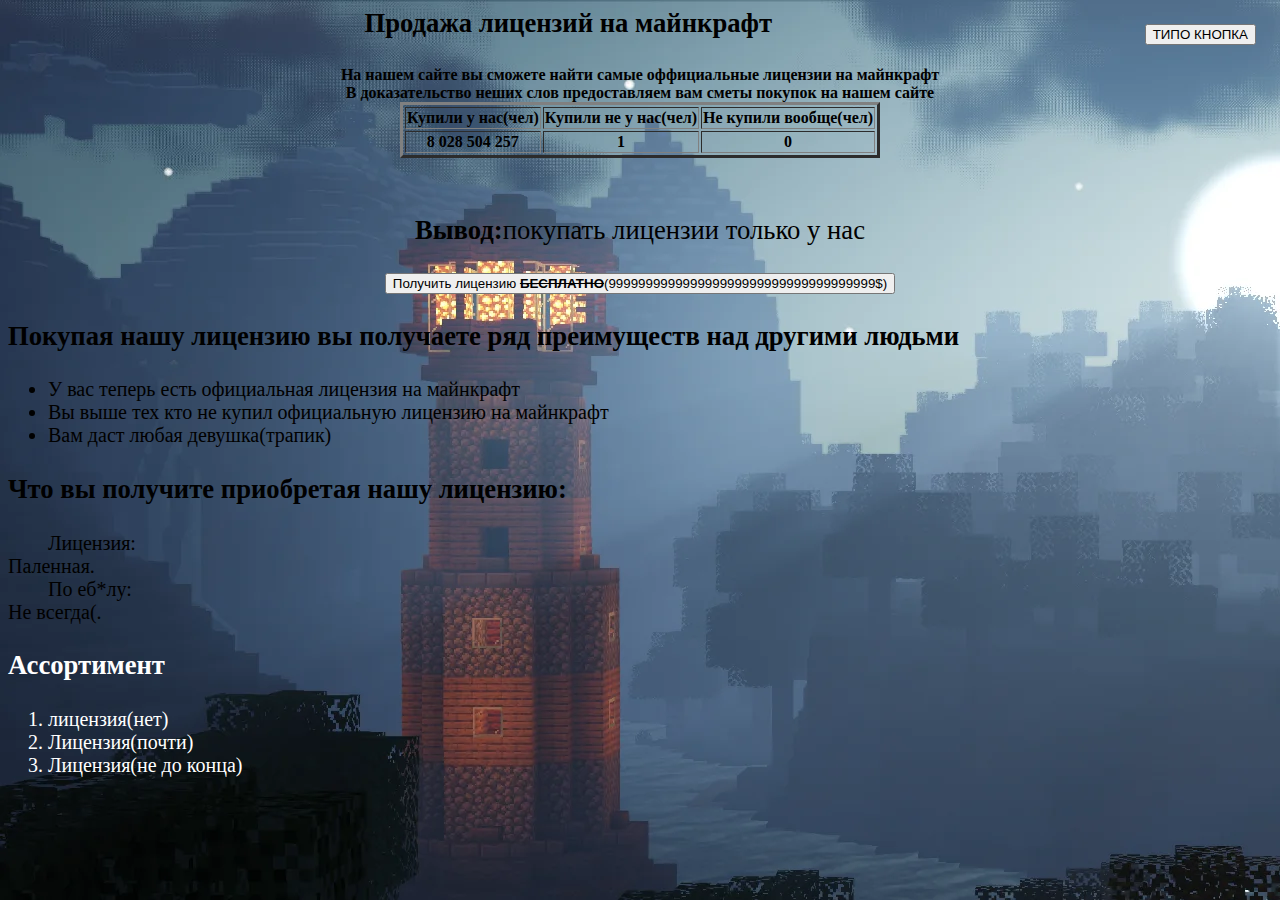
<file: content.html>
<html>
<head>
	<title>Содержание сайта</title>
	<link href="style.css" rel="stylesheet">
	<meta charset="UTF-8">
</head>
<BODY background="BG\1.png" align="center" id="main">
	<div style="float:right" class="drop1">
		<button class="btn1">ТИПО КНОПКА</button>
		<div class="drop-cont1">
			<a href="REG.html">Регистрация</a>
			<a href="#"></a>
			<a href="#"></a>
		</div>
	</div>
	<P ALIGN="CENTER"><b>Продажа лицензий на майнкрафт</b></P>
	<b>На нашем сайте вы сможете найти самые оффициальные лицензии на майнкрафт</b>
	<br><B>В доказательство неших слов предоставляем вам сметы покупок на нашем сайте</B>
	<table border="3" size="2" align="center">
		<tr>
			<th>Купили у нас(чел)</th>
			<th>Купили не у нас(чел)</th>
			<th>Не купили вообще(чел)</th>
		</tr>
		<tr>
			<th>8 028 504 257</th>
			<th>1</th>
			<th>0</th>
		</tr>
	</table>
	<p align="center"><color="ffffff"><br><b>Вывод:</b>покупать лицензии только у нас</p>
	<div>
		<a href="pay.html">
		<button>Получить лицензию <b><DEL>БЕСПЛАТНО</DEL></b>(999999999999999999999999999999999999$)</button></a>
	</div>
	<p id="text" align="left"><b>Покупая нашу лицензию вы получаете ряд преимуществ над другими людьми</b></p>
	<ul align="left">
		<li>У вас теперь есть официальная лицензия на майнкрафт</li>
		<li>Вы выше тех кто не купил официальную лицензию на майнкрафт</li>
		<li>Вам даст любая девушка(трапик)</li>
	</ul>
	<p align="left"><b>Что вы получите приобретая нашу лицензию:</b></p>
	<dl align="left">
		<dd>Лицензия:</dd>
		<dt>Паленная.</dt>
		<dd>По еб*лу:</dd>
		<dt>Не всегда(.</dt>
	</dl>
	<div class="assor">
		<p align="left" id="p1"><b>Ассортимент</b></p>
			<ol align="left">
				<li>лицензия(нет)</li>
				<li>Лицензия(почти)</li>
				<li>Лицензия(не до конца)</li>
			</ol>
	</div>
</BODY>
</html>
</file>
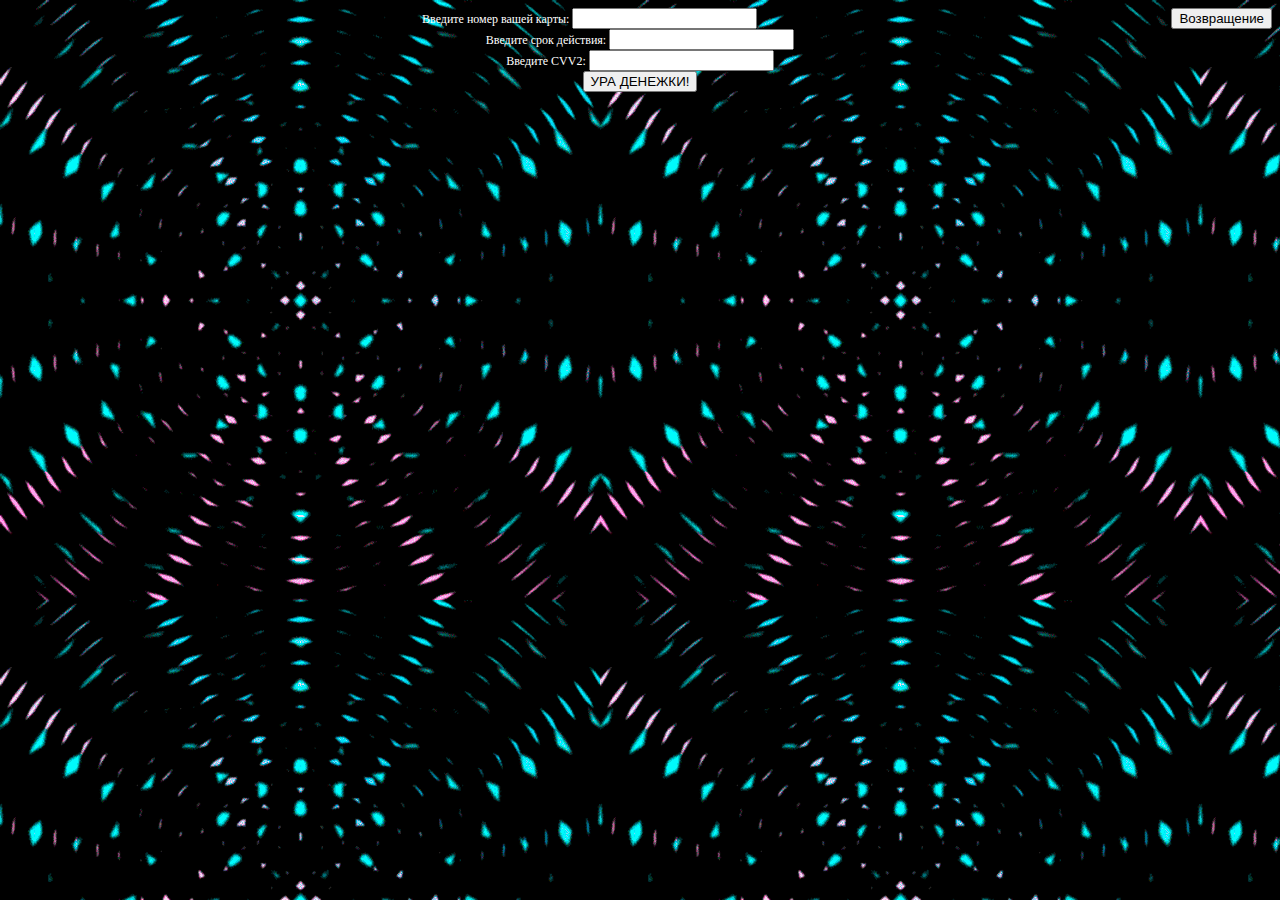
<file: pay.html>
<htlm>
    <head>
        <title><del>Раздача</del>Покупка лицензии</title>
        <link href="style.css" rel="stylesheet">
        <meta charset="UTF-8">
    </head>
<body background="BG\orig.gif" align="center" class="pay">
    <div style="float:right" class="return">
        <a href="content.html">
            <button class="btn1-return">Возвращение</button>
        </a>
    </div>
    <form action="" method="get" class="form-example">
        <div class="form-example">
            <label for="number-card">Введите номер вашей карты:</label>
            <input type="number-card" name="number-card" id="number-card" required />
        </div>
        <div class="form-example">
            <label for="period">Введите срок действия: </label>
            <input type="period" name="period" id="period" required />
        </div>
        <div class="form-example">
            <label for="cvv2">Введите CVV2:</label>
            <input type="cvv2" name="cvv2" id="cvv2" required />
        </div>
        <div class="form-example">
            <input type="submit" value="УРА ДЕНЕЖКИ!" />
        </div>
    </form>
</bodybackground="BG\1.png">
</html>
</file>
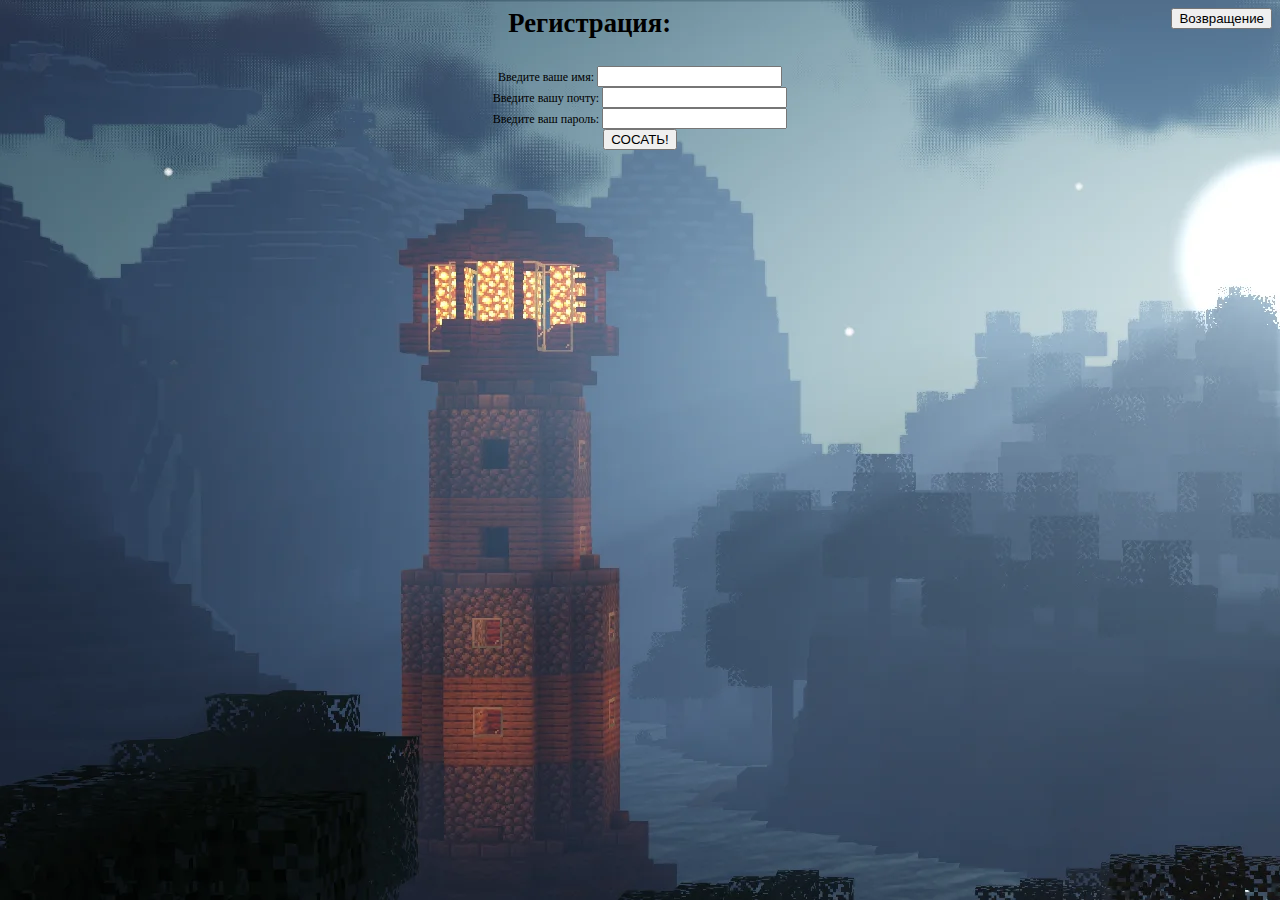
<file: REG.html>
<HTML>
<HEAD>
    <title>Регистрация</title>
    <link href="style.css" rel="stylesheet">
    <meta charset="UTF-8">
</HEAD>
<body background="BG\1.png" align="center" class="reg">
    <div style="float:right" class="return">
        <a href="content.html">
            <button class="btn1-return">Возвращение</button></a>
    </div>
    <p><b>Регистрация:</b></p>
    <form action="" method="get" class="form-example">
        <div class="form-example">
            <label for="name">Введите ваше имя: </label>
            <input type="text" name="name" id="name" required />
        </div>
        <div class="form-example">
            <label for="email">Введите вашу почту: </label>
            <input type="email" name="email" id="email" required />
        </div>
        <div class="form-exapmle">
            <label for="password">Введите ваш пароль: </label>
            <input type="password" name="password" id="password" required />
        </div>
        <div class="form-example">
            <input type="submit" value="СОСАТЬ!" />
        </div>
    </form>
</body>
</HTML>
</file>
<file: style.css>
p {
    color: black;
    font-size: 20pt;
}
.main {
    color: black;
    font-size: 15pt;
}
.drop1 {
    color: black;
    padding: 16px;
    font-size: 16px;
    border: none;
}
.btn1 {
    position: relative;
    display: inline-block;
}
.drop-cont1 {
    display: none;
    position: absolute;
    background-color: #f1f1f1;
    min-width: 160px;
    box-shadow: 0px 8px 16px 0px rgba(0,0,0,0.2);
    z-index: 1;
}
.drop-cont1 a {
    color: black;
    padding: 12px 16px;
    text-decoration: none;
    display: block;
}
.drop-cont a:hover {
    background-color: #ddd;
}
.drop1:hover .drop-cont1 {
    display: block;
}
.drop1:hover .btn1 {
    background-color: #3e8e41;
}
ul {
    font-size: 20px;
    color: black;
}
dl {
    font-size: 20px;
    color: black;
}
.assor {
    font-size: 20px;
    color: white;
}
#p1 {
    color: white;
}
.reg {
    color: black;
    font-size: 12px;
}
.pay {
    color: white;
    font-size: 12px;
}
</file>
